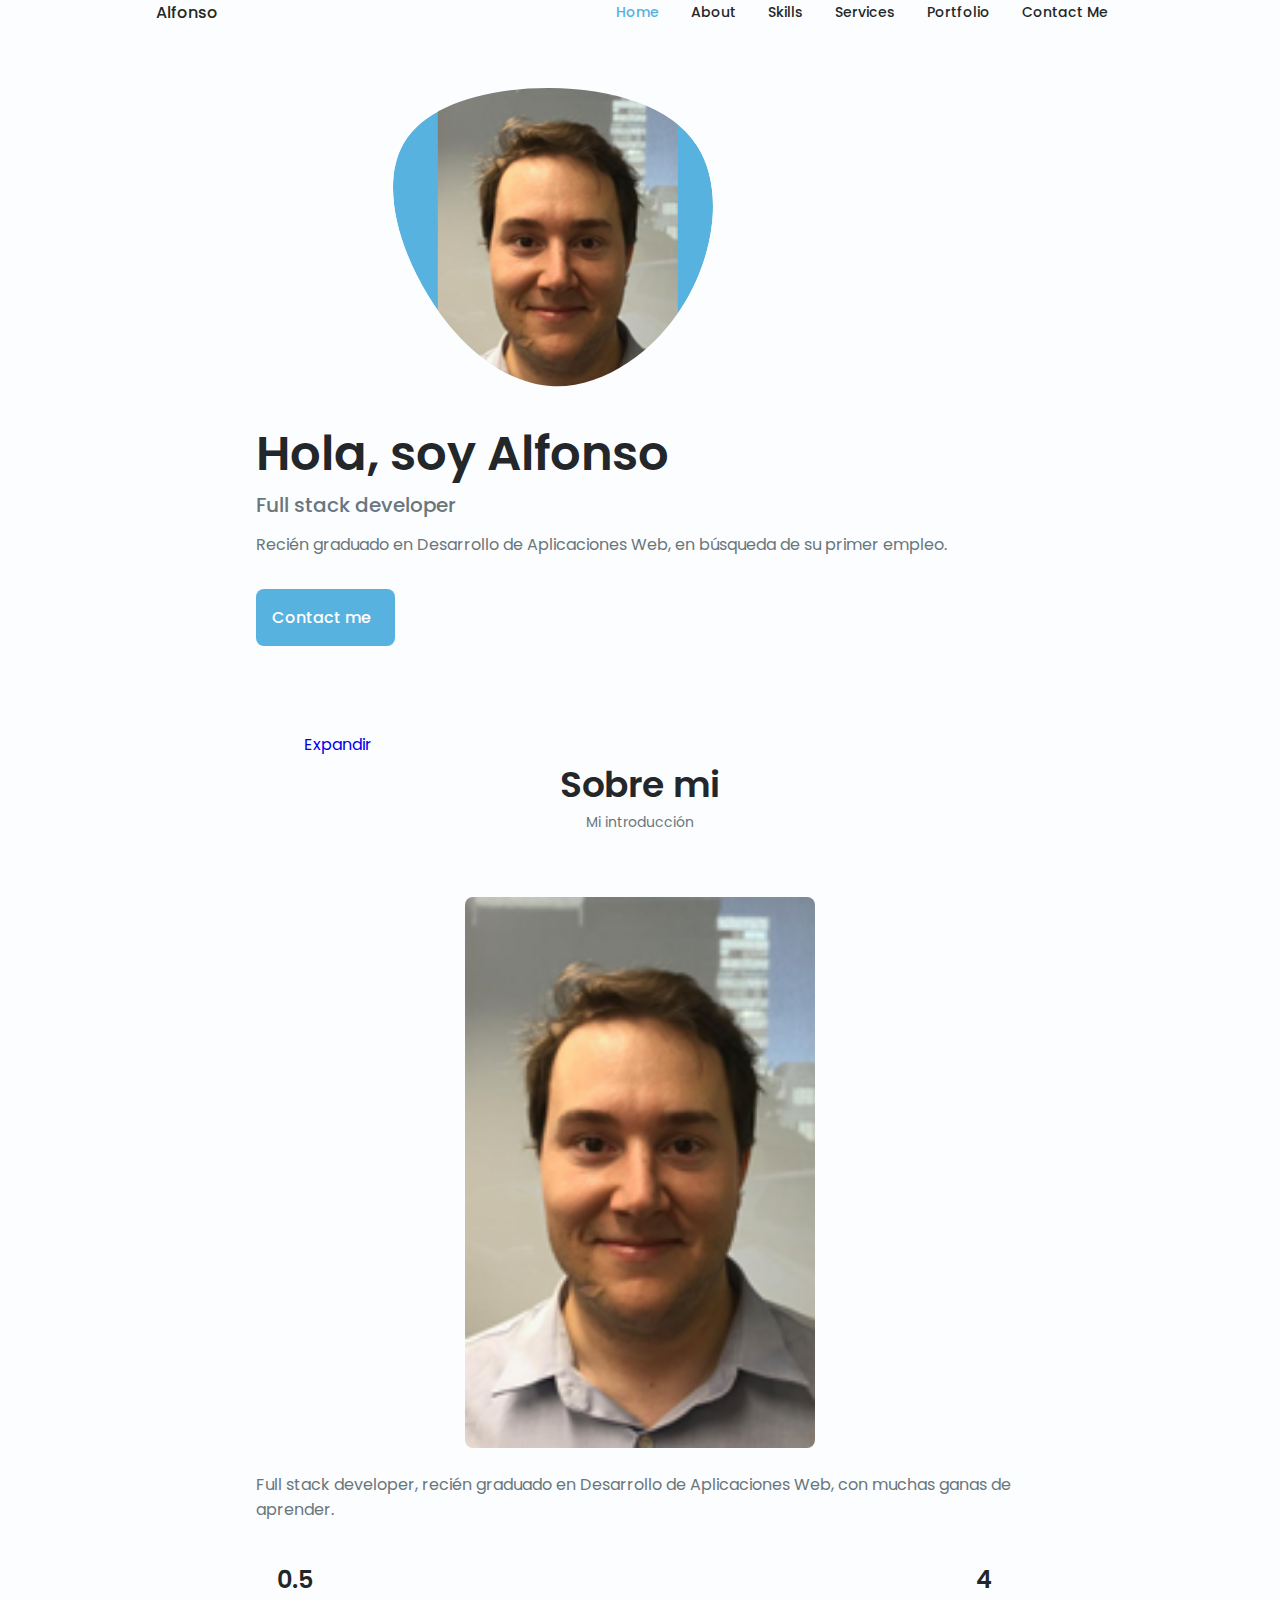
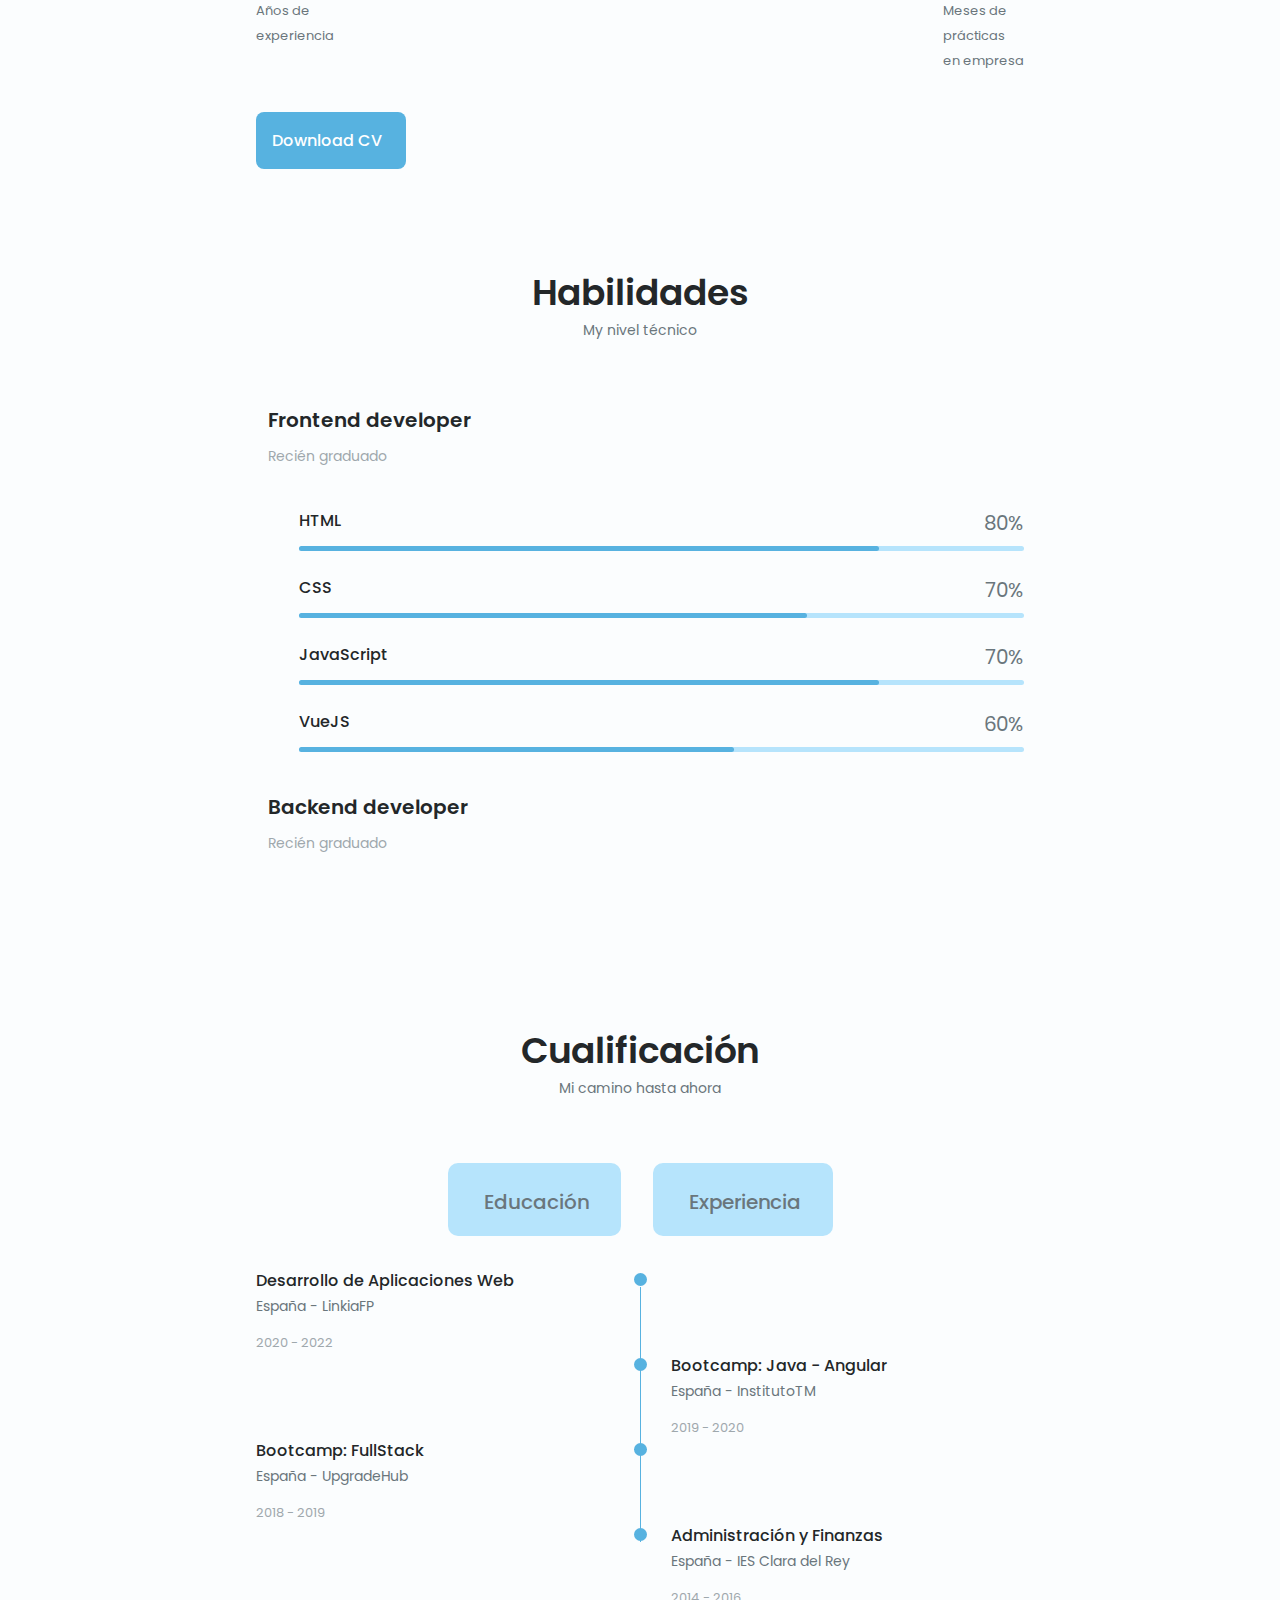
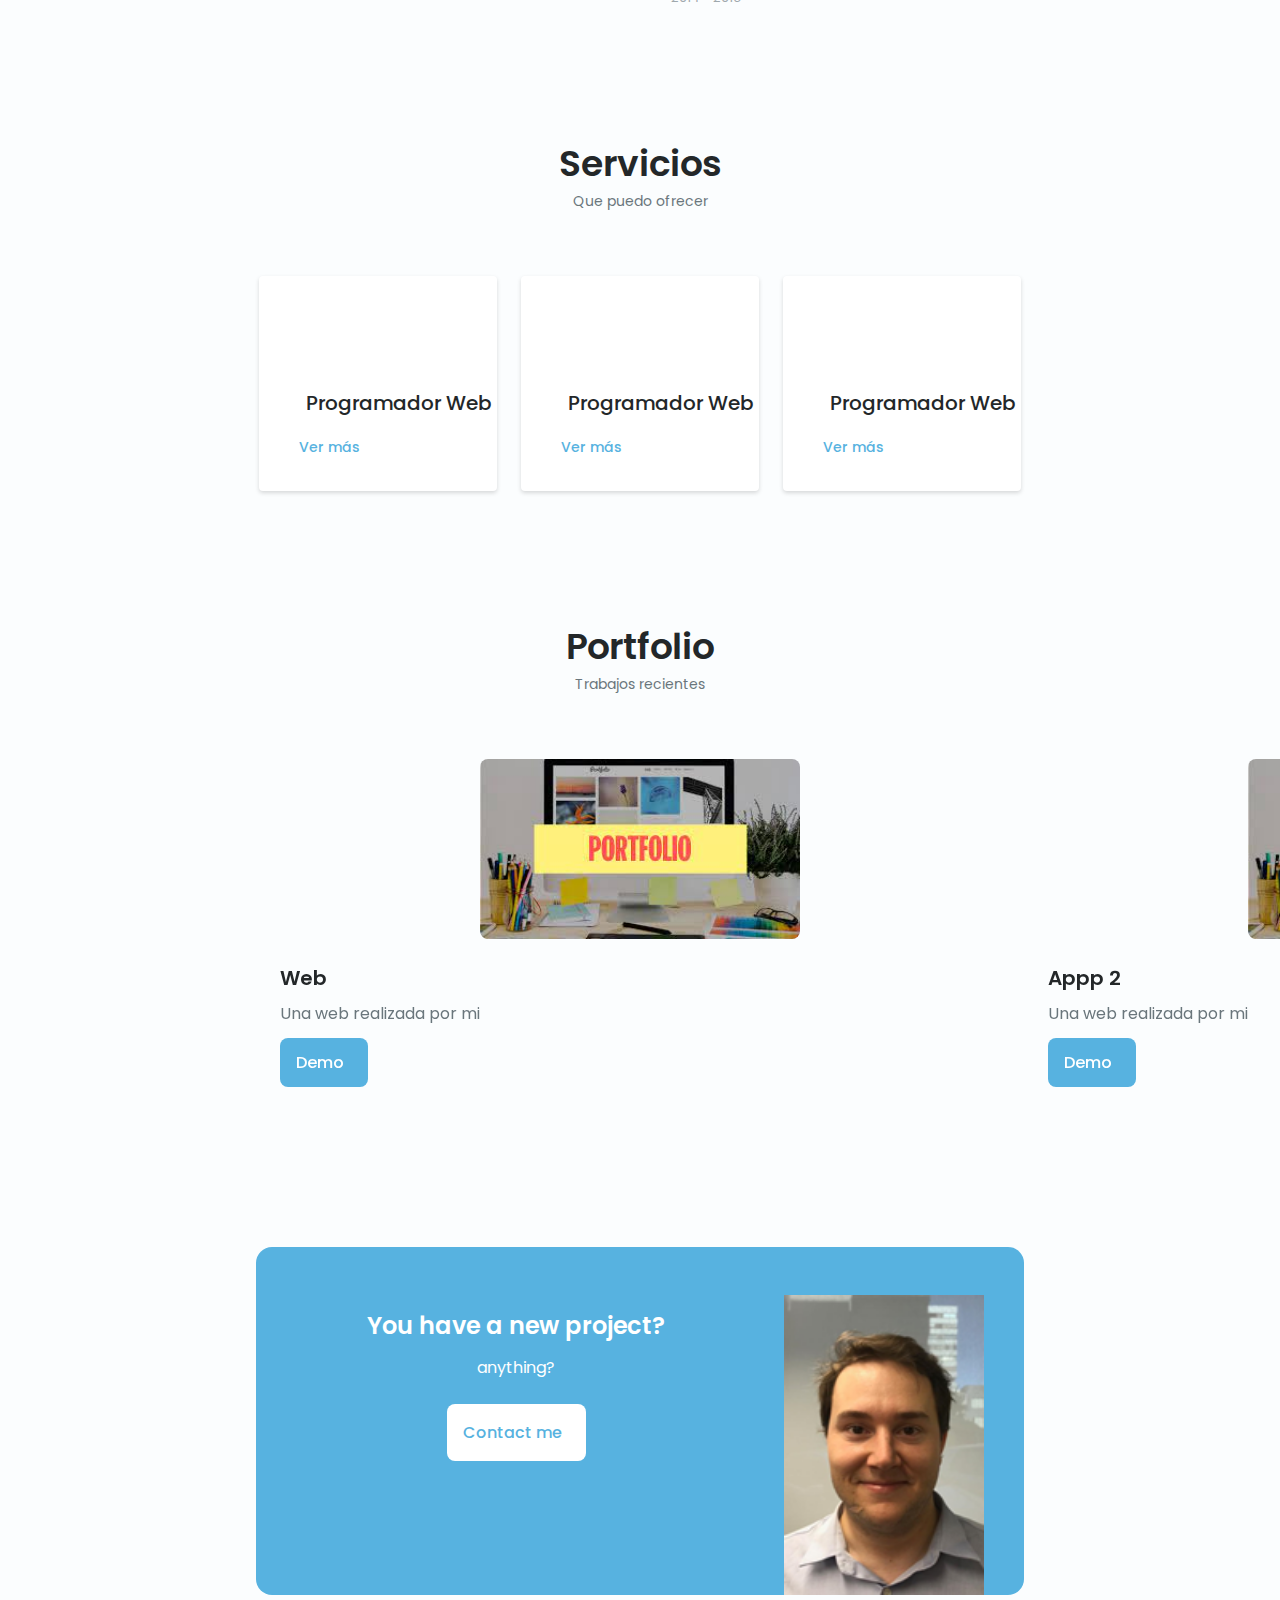
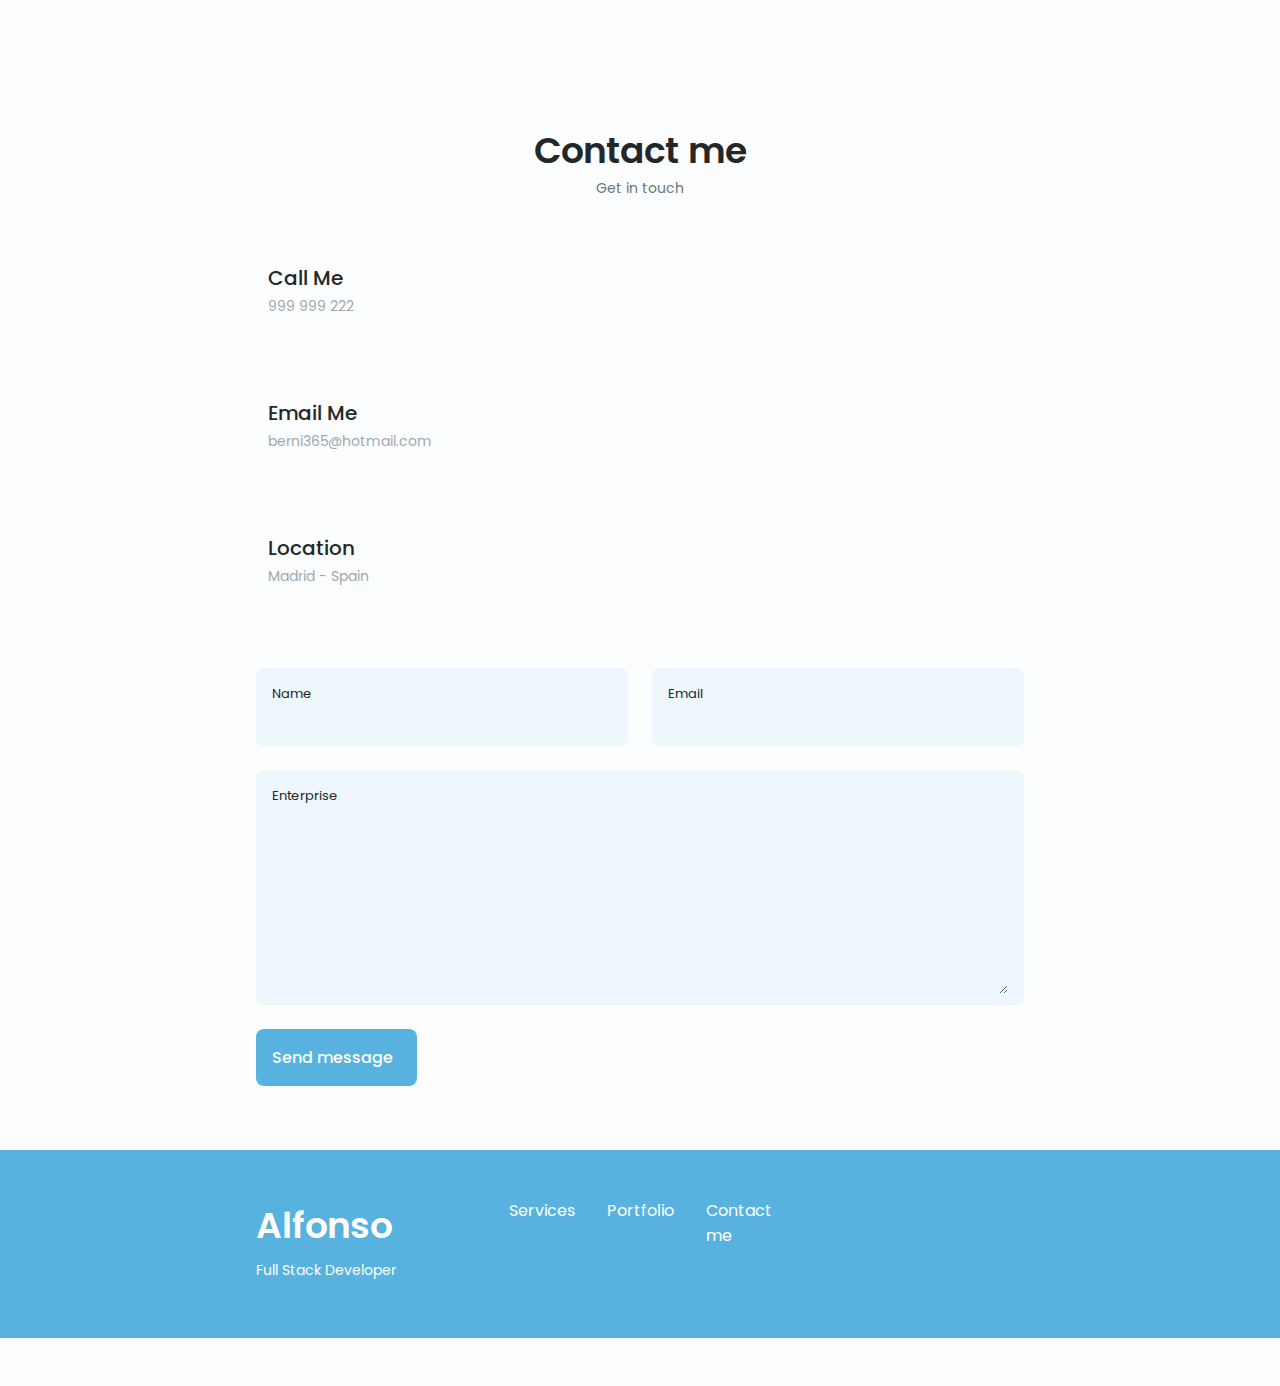
<file: Proyecto/index.html>
<!DOCTYPE html>
<html lang="en">

<head>
    <meta charset="UTF-8">
    <meta name="viewport" content="width=device-width, initial-scale=1.0">

    <!--==================== UNICONS ====================-->
    <link rel="stylesheet" href="https://unicons.iconscout.com/release/v4.0.0/css/line.css">

    <!--==================== SWIPER CSS ====================-->
    <link rel="stylesheet" href="styles/swiper-bundle.min.css">

    <!--==================== CSS ====================-->
    <link rel="stylesheet" href="styles/styles.css">

   

    <title>Responsive Portfolio Website</title>
</head>

<body>
    <!--==================== HEADER ====================-->
    <header class="header" id="header">
        <nav class="nav container">
            <a href="#" class="nav__logo">Alfonso</a>

            <div class="nav__menu" id="nav-menu">
                <ul class="nav__list grid">

                    <li class="nav__item">
                        <a href="#" class="nav__link active-link">
                            <i class="uil uil-estate nav__icon"></i>Home
                        </a>
                    </li>

                    <li class="nav__item">
                        <a href="#about" class="nav__link">
                            <i class="uil uil-user nav__icon"></i>About
                        </a>
                    </li>

                    <li class="nav__item">
                        <a href="#skills" class="nav__link">
                            <i class="uil uil-file nav__icon"></i>Skills
                        </a>
                    </li>

                    <li class="nav__item">
                        <a href="#services" class="nav__link">
                            <i class="uil uil-briefcase-alt nav__icon"></i>Services
                        </a>
                    </li>

                    <li class="nav__item">
                        <a href="#portfolio" class="nav__link">
                            <i class="uil uil-scenery nav__icon"></i>Portfolio
                        </a>
                    </li>

                    <li class="nav__item">
                        <a href="#contacto" class="nav__link">
                            <i class="uil uil-message nav__icon"></i>Contact Me
                        </a>
                    </li>

                </ul>
                <i class="uil uil-times nav__close" id="nav-close"></i>
            </div>



            <div class="nav__btns">
                <!---------------------------------Night Button---------------------------------->
                <div onclick="modoNoche()">
                <i class="uil uil-moon change-theme" id="theme-button"></i>
            </div>
                <div class="nav__toggle" id="nav-toggle">
                    <i class="uil uil-apps"></i>
                </div>
            </div>
        </nav>
    </header>

    <!--==================== MAIN ====================-->
    <main class="main">
        <!--==================== HOME ====================-->

        <!--====================  SECCION OCULTA CON LOGGIN ====================-->

        <section class="home__section" id="home">
            <div class="home__container container grid">
                <div class="home__content grid">
                    <div class="home__social">
                        <a href="https://www.linkedin.com/in/alfonso-bern%C3%A1ldez-del-r%C3%ADo-78883812a/"
                            target="_blank" class="home__social-icon">
                            <i class="uil uil-linkedin"></i>
                        </a>
                        <a href="" class="home__social-icon">
                            <i class="uil uil-dribbble"></i>
                        </a>
                        <a href="https://github.com/alfonsobernaldez" class="home__social-icon">
                            <i class="uil uil-github"></i>
                        </a>
                    </div>

                    <div class="home__img">
                        <svg class="home__blob" viewBox="0 0 200 187" xmlns="http://www.w3.org/2000/svg"
                            xmlns:xlink="http://www.w3.org/1999/xlink">
                            <mask id="mask0" mask-type="alpha">
                                <path d="M190.312 36.4879C206.582 62.1187 201.309 102.826 182.328 134.186C163.346 165.547 
                                130.807 187.559 100.226 186.353C69.6454 185.297 41.0228 161.023 21.7403 129.362C2.45775 
                                97.8511 -7.48481 59.1033 6.67581 34.5279C20.9871 10.1032 59.7028 -0.149132 97.9666 
                                0.00163737C136.23 0.303176 174.193 10.857 190.312 36.4879Z" />
                            </mask>
                            <g mask="url(#mask0)">
                                <path d="M190.312 36.4879C206.582 62.1187 201.309 102.826 182.328 134.186C163.346 
                                165.547 130.807 187.559 100.226 186.353C69.6454 185.297 41.0228 161.023 21.7403 
                                129.362C2.45775 97.8511 -7.48481 59.1033 6.67581 34.5279C20.9871 10.1032 59.7028 
                                -0.149132 97.9666 0.00163737C136.23 0.303176 174.193 10.857 190.312 36.4879Z" />
                                <image class="home__blob-img" x="28" y="-10" xlink:href="img/foto_perfil.png" />
                            </g>
                        </svg>
                    </div>

                    <div class="home__data">
                        <h1 class="home__title">Hola, soy Alfonso</h1>
                        <h3 class="home__subtitle">Full stack developer</h3>
                        <p class="home__description">Recién graduado en Desarrollo de Aplicaciones Web, en búsqueda de
                            su primer empleo.</p>

                        <!-----------------------------------------------OCULTAR EN EL LOGGIN----------------------------------------------------->
                        <a href="#contact" class="button button--flex">
                            Contact me <i class="uil uil-message button__icon"></i>
                        </a>
                    </div>
                </div>

                <div class="home__scroll">
                    <a href="#about" class="home__scroll-button button--flex">
                        <i class="uil uil-mouse home__scroll-mouse"></i>
                        <span class="home__scroll-name">Expandir</span>
                        <i class="uil uil-angle-down home__scroll-arrow"></i>
                    </a>
                </div>

            </div>
        </section>

        <!--==================== ABOUT ====================-->
        <section class="about__section" id="about">
            <h2 class="section__title">Sobre mi</h2>
            <span class="section__subtitle">Mi introducción</span>
            <div class="about__container container grid">
                <img src="img/foto_perfil.png" alt="foto 2" class="about__img">
                <div class="about__data">
                    <p class="about__description">Full stack developer, recién graduado en Desarrollo de Aplicaciones
                        Web, con muchas ganas de aprender.</p>

                    <div class="about__info">
                        <div>
                            <span class="about__info-title">0.5</span>
                            <span class="about__info-name">Años de<br> experiencia</span>
                        </div>

                        <div>
                            <span class="about__info-title">4</span>
                            <span class="about__info-name">Meses de <br>prácticas <br> en empresa</span>
                        </div>
                    </div>

                    <!----------------------------------------------------PARA METER EN EL LOGIN---------------------------------------------->
                    <div class="about__buttons">
                        <a download="" href="assets/Curriculum_Alfonso_Bernaldez_Del_Rio.pdf"
                            class="button button--flex">
                            Download CV<i class="uil uil-download-alt button__icon"></i>
                        </a>
                    </div>
                </div>
            </div>
        </section>

        <!--==================== SKILLS ====================-->
        <section class="skills section" id="skills">
            <h2 class="section__title">Habilidades</h2>
            <span class="section__subtitle">My nivel técnico</span>

            <!--==================== SKILLS 1====================-->

            <div class="skills__container container grid">
                <div>
                    <div class="skills__content skills__open">
                        <div class="skills__header">
                            <i class="uil uil-brackets-curly skills__icon"></i>

                            <div>
                                <h1 class="skills__title">Frontend developer</h1>
                                <span class="skills__subtitle">Recién graduado</span>
                            </div>

                            <i class="uil uil-angle-down skills__arrow"></i>
                        </div>

                        <div class="skills__list grid">
                            <div class="skills__data">
                                <div class="skills__title">
                                    <h3 class="skills__name">HTML</h3>
                                    <span class="skills__number">80%</span>
                                </div>
                                <div class="skills__bar">
                                    <span class="skills__percentage skills__html"></span>
                                </div>
                            </div>

                            <div class="skills__data">
                                <div class="skills__title">
                                    <h3 class="skills__name">CSS</h3>
                                    <span class="skills__number">70%</span>
                                </div>
                                <div class="skills__bar">
                                    <span class="skills__percentage skills__css"></span>
                                </div>
                            </div>

                            <div class="skills__data">
                                <div class="skills__title">
                                    <h3 class="skills__name">JavaScript</h3>
                                    <span class="skills__number">70%</span>
                                </div>
                                <div class="skills__bar">
                                    <span class="skills__percentage skills__js"></span>
                                </div>
                            </div>

                            <div class="skills__data">
                                <div class="skills__title">
                                    <h3 class="skills__name">VueJS</h3>
                                    <span class="skills__number">60%</span>
                                </div>
                                <div class="skills__bar">
                                    <span class="skills__percentage skills__vue"></span>
                                </div>
                            </div>
                        </div>
                    </div>
                </div>
                <!--==================== SKILLS 2====================-->

                <div>
                    <div class="skills__content skills__close">
                        <div class="skills__header">
                            <i class="uil uil-server-alt skills__icon"></i>
                            <div>
                                <h1 class="skills__title">Backend developer</h1>
                                <span class="skills__subtitle">Recién graduado</span>
                            </div>

                            <i class="uil uil-angle-down skills__arrow"></i>
                        </div>

                        <div class="skills__list grid">
                            <div class="skills__data">
                                <div class="skills__title">
                                    <h3 class="skills__name">PHP</h3>
                                    <span class="skills__number">80%</span>
                                </div>
                                <div class="skills__bar">
                                    <span class="skills__percentage skills__php"></span>
                                </div>
                            </div>

                            <div class="skills__data">
                                <div class="skills__title">
                                    <h3 class="skills__name">Java</h3>
                                    <span class="skills__number">60%</span>
                                </div>
                                <div class="skills__bar">
                                    <span class="skills__percentage skills__java"></span>
                                </div>
                            </div>

                            <div class="skills__data">
                                <div class="skills__title">
                                    <h3 class="skills__name">MySql</h3>
                                    <span class="skills__number">60%</span>
                                </div>
                                <div class="skills__bar">
                                    <span class="skills__percentage skills__mysql"></span>
                                </div>
                            </div>

                            <div class="skills__data">
                                <div class="skills__title">
                                    <h3 class="skills__name">NodeJS</h3>
                                    <span class="skills__number">50%</span>
                                </div>
                                <div class="skills__bar">
                                    <span class="skills__percentage skills__node"></span>
                                </div>
                            </div>
                        </div>
                    </div>
                </div>

                <div>

                </div>
            </div>
        </section>

        <!--==================== QUALIFICATION ====================-->
        <section class="qualification section">
            <h2 class="section__title">Cualificación</h2>
            <span class="section__subtitle">Mi camino hasta ahora</span>

            <div class="qualification__container container">
                <div class="qualification__tabs">
                    <div class="qualification__button button--flex qualification__active" data-target="#education">
                        <i class="uil uil-graduation-cap qualification__icon"></i>
                        Educación
                    </div>

                    <div class="qualification__button button--flex" data-target="#work">
                        <i class="uil uil-bag qualification__icon"></i>
                        Experiencia
                    </div>
                </div>

                <div class="qualification__sections">

                    <!--==================== QUALIFICATION CONTENT 1====================-->
                    <div class="qualification__content qualification__active" data-content id="education">
                        <!--==================== QUALIFICATION 1====================-->
                        <div class="qualification__data">

                            <div>
                                <h3 class="qualification__title">Desarrollo de Aplicaciones Web</h3>
                                <span class="qualification__subtitle">España - LinkiaFP</span>
                                <div class="qualification__calendar">
                                    <i class="uil uil-schedule"></i>
                                    2020 - 2022
                                </div>
                            </div>

                            <div>
                                <span class="qualification__rounder"></span>
                                <span class="qualification__line"></span>

                            </div>

                        </div>

                        <!--==================== QUALIFICATION 2====================-->
                        <div class="qualification__data">
                            <div></div>

                            <div>
                                <span class="qualification__rounder"></span>
                                <span class="qualification__line"></span>

                            </div>
                            <div>
                                <h3 class="qualification__title">Bootcamp: Java - Angular</h3>
                                <span class="qualification__subtitle">España - InstitutoTM</span>
                                <div class="qualification__calendar">
                                    <i class="uil uil-schedule"></i>
                                    2019 - 2020
                                </div>
                            </div>


                        </div>

                        <!--==================== QUALIFICATION 3====================-->
                        <div class="qualification__data">

                            <div>
                                <h3 class="qualification__title">Bootcamp: FullStack</h3>
                                <span class="qualification__subtitle">España - UpgradeHub</span>
                                <div class="qualification__calendar">
                                    <i class="uil uil-schedule"></i>
                                    2018 - 2019
                                </div>
                            </div>
                            <div>
                                <span class="qualification__rounder"></span>
                                <span class="qualification__line"></span>

                            </div>

                        </div>

                        <!--==================== QUALIFICATION 4====================-->
                        <div class="qualification__data">
                            <div></div>

                            <div>
                                <span class="qualification__rounder"></span>
                                <!--<span class="qualification__line"></span>-->

                            </div>
                            <div>
                                <h3 class="qualification__title">Administración y Finanzas</h3>
                                <span class="qualification__subtitle">España - IES Clara del Rey</span>
                                <div class="qualification__calendar">
                                    <i class="uil uil-schedule"></i>
                                    2014 - 2016
                                </div>
                            </div>


                        </div>
                    </div>


                    <!--==================== QUALIFICATION CONTENT 2====================-->
                    <div class="qualification__content" data-content id="work">


                        <!--==================== QUALIFICATION 1====================-->
                        <div class="qualification__data">


                            <div>
                                <h3 class="qualification__title">Practicas Full Stack</h3>
                                <span class="qualification__subtitle">España - <a
                                        href="https://www.nibw.es">NIBW</a></span>
                                <div class="qualification__calendar">
                                    <i class="uil uil-schedule"></i>
                                    2020 - 2022
                                </div>
                            </div>
                            <div>
                                <span class="qualification__rounder"></span>
                                <span class="qualification__line"></span>

                            </div>


                        </div>

                        <!--==================== QUALIFICATION 2====================-->
                        <div class="qualification__data">
                            <div></div>
                            <div>
                                <span class="qualification__rounder"></span>
                                <span class="qualification__line"></span>

                            </div>
                            <div>
                                <h3 class="qualification__title">El Corte Inglés</h3>
                                <span class="qualification__subtitle">España - Madrid</span>
                                <div class="qualification__calendar">
                                    <i class="uil uil-schedule"></i>
                                    2018 - 2020
                                </div>
                            </div>


                        </div>

                        <!--==================== QUALIFICATION 3====================-->
                        <div class="qualification__data">


                            <div>
                                <h3 class="qualification__title">Flight Distpacher</h3>
                                <span class="qualification__subtitle">España - Aeropuerto Barajas</span>
                                <div class="qualification__calendar">
                                    <i class="uil uil-schedule"></i>
                                    2018 - 2019
                                </div>
                            </div>
                            <div>
                                <span class="qualification__rounder"></span>
                                <!--<span class="qualification__line"></span>-->

                            </div>
                        </div>
                    </div>
                </div>
            </div>
        </section>

        <!--==================== SERVICES ====================-->
        <section class="services section" id="services">
            <h2 class="section__title">Servicios</h2>
            <span class="section__subtitle">Que puedo ofrecer</span>

            <div class="services__container container grid">

                <!--==================== SERVICES 1====================-->

                <div class="services__content">
                    <div>
                        <i class="uil uil-web-grid services__icon"></i>
                        <h3 class="services__title">Programador Web</h3>
                    </div>

                    <span class="button button--flex button--small button--link services__button">
                        Ver más
                        <i class="uil uil-arrow-from-right button__icon"></i>
                    </span>

                    <div class="services__modal">
                        <div class="services__modal-content">
                            <h4 class="services__modal-title">Programador Web</h4>
                            <i class="uil uil-times services__modal-close"></i>

                            <ul class="services__modal-services grid">
                                <li class="services__modal-service">
                                    <i class="uil uil-check-circle services__modal-icon"></i>
                                    <p>Programador web FullStack</p>
                                </li>
                                <li class="services__modal-service">
                                    <i class="uil uil-check-circle services__modal-icon"></i>
                                    <p>tanto entorno frontend</p>
                                </li>
                                <li class="services__modal-service">
                                    <i class="uil uil-check-circle services__modal-icon"></i>
                                    <p>como en entorno backend</p>
                                </li>
                            </ul>
                        </div>
                    </div>
                </div>
                <!--==================== SERVICES 2====================-->

                <div class="services__content">
                    <div>
                        <i class="uil uil-web-grid services__icon"></i>
                        <h3 class="services__title">Programador Web</h3>
                    </div>

                    <span class="button button--flex button--small button--link services__button">
                        Ver más
                        <i class="uil uil-arrow-from-right button__icon"></i>
                    </span>

                    <div class="services__modal">
                        <div class="services__modal-content">
                            <h4 class="services__modal-title">Programador Web</h4>
                            <i class="uil uil-times services__modal-close"></i>

                            <ul class="services__modal-services grid">
                                <li class="services__modal-service">
                                    <i class="uil uil-check-circle services__modal-icon"></i>
                                    <p>Programador web FullStack</p>
                                </li>
                                <li class="services__modal-service">
                                    <i class="uil uil-check-circle services__modal-icon"></i>
                                    <p>tanto entorno frontend</p>
                                </li>
                                <li class="services__modal-service">
                                    <i class="uil uil-check-circle services__modal-icon"></i>
                                    <p>como en entorno backend</p>
                                </li>
                            </ul>
                        </div>
                    </div>
                </div>
                <!--==================== SERVICES 3====================-->

                <div class="services__content">
                    <div>
                        <i class="uil uil-web-grid services__icon"></i>
                        <h3 class="services__title">Programador Web</h3>
                    </div>

                    <span class="button button--flex button--small button--link services__button">
                        Ver más
                        <i class="uil uil-arrow-from-right button__icon"></i>
                    </span>

                    <div class="services__modal">
                        <div class="services__modal-content">
                            <h4 class="services__modal-title">Programador Web</h4>
                            <i class="uil uil-times services__modal-close"></i>

                            <ul class="services__modal-services grid">
                                <li class="services__modal-service">
                                    <i class="uil uil-check-circle services__modal-icon"></i>
                                    <p>Programador web FullStack</p>
                                </li>
                                <li class="services__modal-service">
                                    <i class="uil uil-check-circle services__modal-icon"></i>
                                    <p>tanto entorno frontend</p>
                                </li>
                                <li class="services__modal-service">
                                    <i class="uil uil-check-circle services__modal-icon"></i>
                                    <p>como en entorno backend</p>
                                </li>
                            </ul>
                        </div>
                    </div>
                </div>
            </div>
        </section>

        <!--==================== PORTFOLIO ====================-->
        <section class="portfolio section" id="portfolio">
            <h2 class="section__title">Portfolio</h2>
            <span class="section__subtitle">Trabajos recientes</span>

            <div class="portfolio__container container swiper">
                <div class="swiper-wrapper">
                    <!--==================== PORTFOLIO 1====================-->
                    <div class="portfolio__content grid swiper-slide">
                        <img src="img/portfolio.jpg" alt="IMAGEN DE PORTFOLIO" class="portfolio__img">


                        <div class="portfolio__data">
                            <h3 class="portfolio__title">Web</h3>
                            <p class="portfolio__description">Una web realizada por mi</p>
                            <a href="#" class="button button--flex button--small portfolio__button">
                                Demo
                                <i class="uil uil-arrow-right button__icon"></i>
                            </a>
                        </div>
                    </div>

                    <!--==================== PORTFOLIO 2====================-->
                    <div class="portfolio__content grid swiper-slide">
                        <img src="img/portfolio.jpg" alt="IMAGEN DE PORTFOLIO" class="portfolio__img">


                        <div class="portfolio__data">
                            <h3 class="portfolio__title">Appp 2</h3>
                            <p class="portfolio__description">Una web realizada por mi</p>
                            <a href="#" class="button button--flex button--small portfolio__button">
                                Demo
                                <i class="uil uil-arrow-right button__icon"></i>
                            </a>
                        </div>
                    </div>

                    <!--==================== PORTFOLIO 3====================-->
                    <div class="portfolio__content grid swiper-slide">
                        <img src="img/portfolio.jpg" alt="IMAGEN DE PORTFOLIO" class="portfolio__img">


                        <div class="portfolio__data">
                            <h3 class="portfolio__title">Cosa 3</h3>
                            <p class="portfolio__description">Una web realizada por mi</p>
                            <a href="#" class="button button--flex button--small portfolio__button">
                                Demo
                                <i class="uil uil-arrow-right button__icon"></i>
                            </a>
                        </div>
                    </div>
                </div>


                <div class="swiper-button-next">
                    <i class="uil uil-angle-right swiper-portfolio-icon"></i>
                </div>


                <div class="swiper-button-prev">
                    <i class="uil uil-angle-left swiper-portfolio-icon"></i>
                </div>

                <div class="swiper-pagination"></div>

            </div>

        </section>









        <!--==================== PROJECT IN MIND ====================-->
        <section class="project section">
            <div class="project__bg">
                <div class="project__container container grid">
                    <div class="project__data">
                        <h2 class="project__title">You have a new project?</h2>
                        <p class="project__description">anything?</p>
                        <a href="#contact" class="button button--flex button--white">
                            Contact me
                            <i class="uil uil-message project__icon button__icon"></i>
                        </a>
                    </div>

                    <img src="img/foto_perfil.png" alt="" class="project__img">
                </div>
            </div>
        </section>


        <!--==================== CONTACT ME ====================-->
        <section class="contact section" id="contact">
            <h2 class="section__title">Contact me</h2>
            <span class="section__subtitle">Get in touch</span>
            <div class="contact__container container grid">

                <div>
                    <div class="contact__information">
                        <i class="uil uil-phone contact__icon"></i>

                        <div>
                            <h3 class="contact__title">Call Me</h3>
                            <span class="contact__subtitle">999 999 222</span>
                        </div>
                    </div>
                </div>

                <div>
                    <div class="contact__information">
                        <i class="uil uil-envelope contact__icon"></i>
                        <div>
                            <h3 class="contact__title">Email Me</h3>
                            <span class="contact__subtitle">berni365@hotmail.com</span>
                        </div>
                    </div>
                </div>

                <div>
                    <div class="contact__information">
                        <i class="uil uil-location-pin-alt contact__icon"></i>
                        <div>
                            <h3 class="contact__title">Location</h3>
                            <span class="contact__subtitle">Madrid - Spain</span>
                        </div>
                    </div>
                </div>

                <form action="" class="contact__form grid">
                    <div class="contact__inputs grid">

                        <div class="contact__content">
                            <label for="" class="contact__label">Name</label>
                            <input type="text" class="contact__input">
                        </div>
                        <div class="contact__content">
                            <label for="" class="contact__label">Email</label>
                            <input type="email" class="contact__input">
                        </div>
                    </div>

                    <div class="contact__content">
                        <label for="" class="contact__label">Enterprise</label>
                        <textarea name="" id="" cols="0" rows="7" class="contact__input"></textarea>
                    </div>

                    <div>
                        <a href="#" class="button button--flex">
                            Send message
                            <i class="uil uil-message button__icon"></i>
                        </a>
                    </div>

                </form>

            </div>
        </section>
    </main>

    <!--==================== FOOTER ====================-->
    <footer class="footer">
        <div class="footer__bg">
            <div class="footer__container container grid">
                <div>
                    <h1 class="footer__title">Alfonso</h1>
                    <span class="footer__subtitle">Full Stack Developer</span>
                </div>

                <ul class="footer__links">
                    <li>
                        <a href="#services" class="footer__link">Services</a>
                    </li>
                    <li>
                        <a href="#portfolio" class="footer__link">Portfolio</a>
                    </li>
                    <li>
                        <a href="#contact" class="footer__link">Contact me</a>
                    </li>
                </ul>

                <div class="footer__socials">
                    <a href="https://www.linkedin.com/in/alfonso-bern%C3%A1ldez-del-r%C3%ADo-78883812a/" target="_blank"
                        class="footer__social">
                        <i class="uil uil-linkedin"></i>
                    </a>

                </div>
            </div>

        </div>
    </footer>
     <!--==================== MAIN JS ====================-->
     <script src="js/main.js"></script>

     <!--==================== SWIPER JS ====================-->
     <script src="js/swiper-bundle.min.js" ></script>
 

    <!--==================== SCROLL TOP ====================-->
    <a href="#" class="scrollup" id="scroll-up">
        <i class="uil uil-location-arrow-alt scrollup__icon"></i>
    </a>


</body>

</html>
</file>
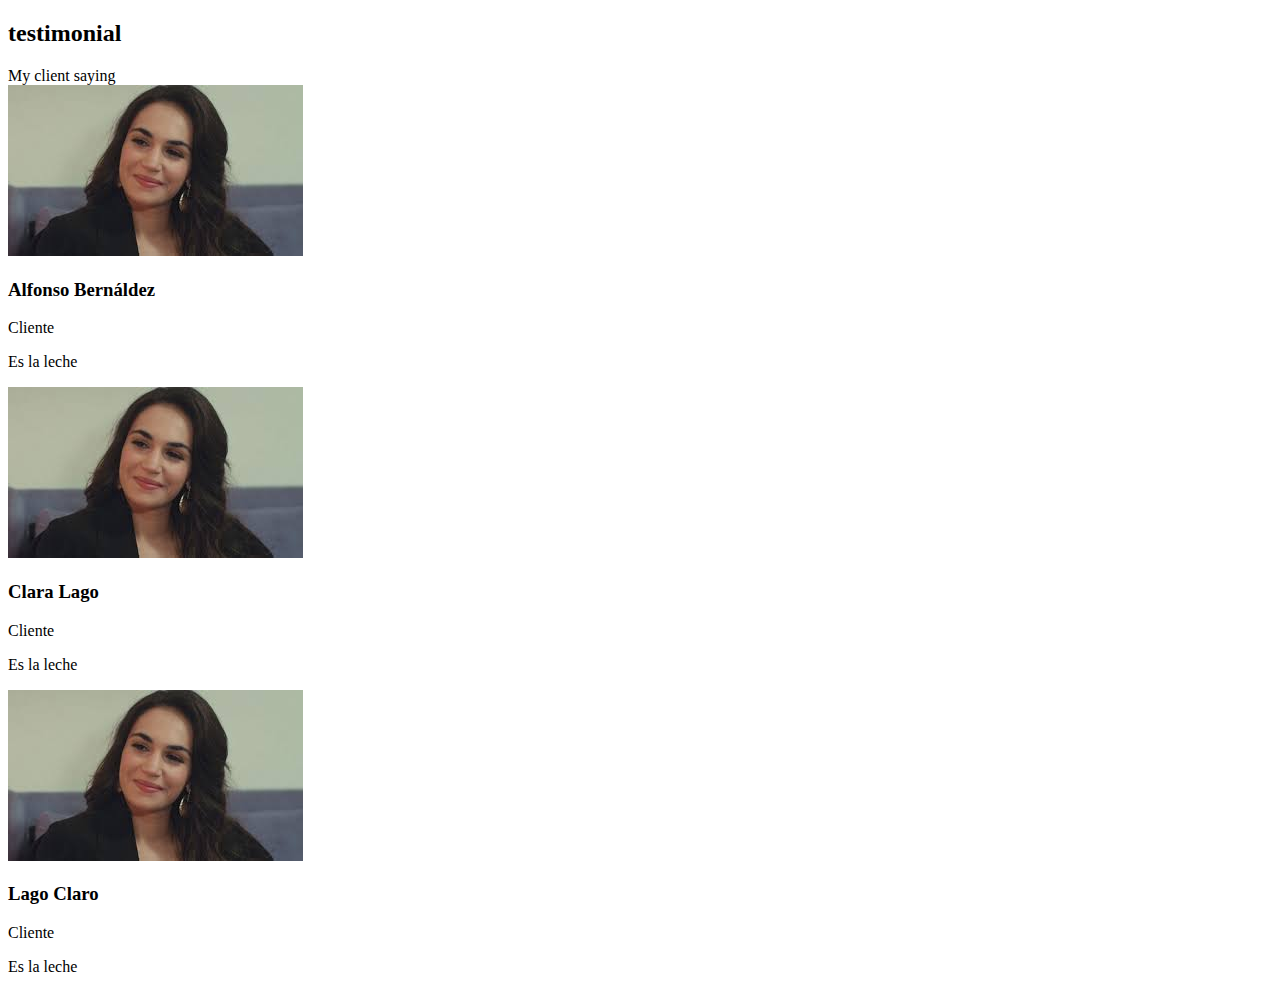
<file: Proyecto/testimonial.html>
<!DOCTYPE html>
<html lang="en">
<head>
    <meta charset="UTF-8">
    <meta http-equiv="X-UA-Compatible" content="IE=edge">
    <meta name="viewport" content="width=device-width, initial-scale=1.0">
    <title>Document</title>
</head>
<body>
    


     <!--==================== TESTIMONIAL ====================-->
     <section class="testimonial section">
        <h2 class="section__title">testimonial</h2>
        <span class="section__subtitle">My client saying</span>
        <div class="testimonial__container container">

            <div>
                <!--==================== TESTIMONIAL 1 ====================-->
                <div class="testimonial__content">
                    <div class="testimonial__data">
                        <div class="testimonial__header">
                            <img src="img/mujer.jpg" alt="" class="testimonial__img">

                            <div>
                                <h3 class="testimonial__name">Alfonso Bernáldez</h3>
                                <span class="testimonial__client">Cliente</span>
                            </div>
                        </div>

                        <div>
                            <i class="uil uil-favorite testimonial__icon-star"></i>
                            <i class="uil uil-favorite testimonial__icon-star"></i>
                            <i class="uil uil-favorite testimonial__icon-star"></i>
                            <i class="uil uil-favorite testimonial__icon-star"></i>
                            <i class="uil uil-favorite testimonial__icon-star"></i>
                        </div>

                    </div>

                    <p class="testimonial__description">Es la leche</p>

                </div>

                <!--==================== TESTIMONIAL 2 ====================-->
                <div class="testimonial__content">
                    <div class="testimonial__data">
                        <div class="testimonial__header">
                            <img src="img/mujer.jpg" alt="" class="testimonial__img">

                            <div>
                                <h3 class="testimonial__name">Clara Lago</h3>
                                <span class="testimonial__client">Cliente</span>
                            </div>
                        </div>

                        <div>
                            <i class="uil uil-favorite testimonial__icon-star"></i>
                            <i class="uil uil-favorite testimonial__icon-star"></i>
                            <i class="uil uil-favorite testimonial__icon-star"></i>
                            <i class="uil uil-favorite testimonial__icon-star"></i>
                            <i class="uil uil-favorite testimonial__icon-star"></i>
                        </div>

                    </div>

                    <p class="testimonial__description">Es la leche</p>

                </div>

                <!--==================== TESTIMONIAL 3 ====================-->
                <div class="testimonial__content">
                    <div class="testimonial__data">
                        <div class="testimonial__header">
                            <img src="img/mujer.jpg" alt="" class="testimonial__img">

                            <div>
                                <h3 class="testimonial__name">Lago Claro</h3>
                                <span class="testimonial__client">Cliente</span>
                            </div>
                        </div>

                        <div>
                            <i class="uil uil-favorite testimonial__icon-star"></i>
                            <i class="uil uil-favorite testimonial__icon-star"></i>
                            <i class="uil uil-favorite testimonial__icon-star"></i>
                            <i class="uil uil-favorite testimonial__icon-star"></i>
                            <i class="uil uil-favorite testimonial__icon-star"></i>
                        </div>

                    </div>

                    <p class="testimonial__description">Es la leche</p>

                </div>


                

            </div>
        </div>
    </section>



    
</body>
</html>
</file>
<file: Proyecto/styles/styles.css>
/*==================== GOOGLE FONTS ====================*/
@import url("https://fonts.googleapis.com/css2?family=Poppins:wght@400;500;600&display=swap");

/*==================== VARIABLES CSS ====================*/
:root {
    --header-height: 3rem;

    /*========== Colors ==========*/
    /* Change favorite color */
    --hue-color: 200;
    /*Purple 250 - Green 142 - Blue 230 - Pink 340*/

    /* HSL color mode */
    --first-color: hsl(var(--hue-color), 69%, 61%);
    --first-color-second: hsl(var(--hue-color), 69%, 61%);
    --first-color-alt: hsl(var(--hue-color), 57%, 53%);
    --first-color-lighter: hsl(var(--hue-color), 92%, 85%);
    --title-color: hsl(var(--hue-color), 8%, 15%);
    --text-color: hsl(var(--hue-color), 8%, 45%);
    --text-color-light: hsl(var(--hue-color), 8%, 65%);
    --input-color: hsl(var(--hue-color), 70%, 96%);
    --body-color: hsl(var(--hue-color), 60%, 99%);
    --container-color: #fff;
    --scroll-bar-color: hsl(var(--hue-color), 12%, 90%);
    --scroll-thumb-color: hsl(var(--hue-color), 12%, 80%);

    /*========== Font and typography ==========*/
    --body-font: 'Poppins', sans-serif;

    /* .5rem = 8px, 1rem = 16px, 1.5rem = 24px ... */
    --big-font-size: 2rem;
    --h1-font-size: 1.5rem;
    --h2-font-size: 1.25rem;
    --h3-font-size: 1.125rem;
    --normal-font-size: .938rem;
    --small-font-size: .813rem;
    --smaller-font-size: .75rem;

    /*========== Font weight ==========*/
    --font-medium: 500;
    --font-semi-bold: 600;

    /*========== Margenes Bottom ==========*/
    /* .25rem = 4px, .5rem = 8px, .75rem = 12px ... */
    --mb-0-25: .25rem;
    --mb-0-5: .5rem;
    --mb-0-75: .75rem;
    --mb-1: 1rem;
    --mb-1-5: 1.5rem;
    --mb-2: 2rem;
    --mb-2-5: 2.5rem;
    --mb-3: 3rem;

    /*========== z index ==========*/
    --z-tooltip: 10;
    --z-fixed: 100;
    --z-modal: 1000;
}

/* Font size for large devices */
@media screen and (min-width: 968px) {
    :root {
        --big-font-size: 3rem;
        --h1-font-size: 2.25rem;
        --h2-font-size: 1.5rem;
        --h3-font-size: 1.25rem;
        --normal-font-size: 1rem;
        --small-font-size: .875rem;
        --smaller-font-size: .813rem;
        --scroll-bar-color: hsl(var(--hue-color), 12%, 48%);
        --scroll-thumb-color: hsl(var(--hue-color), 12%, 36%);

    }
}

/*========== Variables Dark theme ==========*/
body.dark-theme {
    /* HSL color mode */
    --first-color-second: hsl(var(--hue-color), 30%, 8%);
    --title-color: hsl(var(--hue-color), 8%, 95%);
    --text-color: hsl(var(--hue-color), 8%, 75%);
    --input-color: hsl(var(--hue-color), 29%, 16%);
    --body-color: hsl(var(--hue-color), 28%, 12%);
    --container-color: hsl(var(--hue-color), 29%, 16%);

}




/*========== Button Dark/Light ==========*/
.nav__btns {
    display: flex;
    align-items: center;
}

.change-theme {
    font-size: 1.25rem;
    color: var(--title-color);
    margin-right: var(--mb-1);
    cursor: pointer;
}

.change-theme:hover {
    color: var(--first-color);
}


/*==================== BASE ====================*/
* {
    box-sizing: border-box;
    padding: 0;
    margin: 0;
}

.destacar {
    color: red;
    font-size: 16px;
    font-weight: bold
}

html {
    scroll-behavior: smooth;
}

body {
    margin: 0 0 var(--header-height) 0;
    font-family: var(--body-font);
    font-size: var(--normal-font-size);
    background-color: var(--body-color);
    color: var(--text-color);
}

h1, h2, h3, h4 {
    color: var(--title-color);
    font-weight: var(--font-semi-bold);
}

ul {
    list-style: none;
}

a {
    text-decoration: none;
}

img {
    max-width: 100%;
    height: auto;
}

/*==================== REUSABLE CSS CLASSES ====================*/
.section {
    padding: 2rem 0 4rem;
}

.section__title {
    font-size: var(--h1-font-size);
    color: var(--title-color);
}

.section__subtitle {
    display: block;
    font-size: var(--small-font-size);
    margin-bottom: var(--mb-3);
}

.section__title,
.section__subtitle {
    text-align: center;
}

/*==================== LAYOUT ====================*/
.container {
    max-width: 768px;
    margin-left: var(--mb-1-5);
    margin-right: var(--mb-1-5);
}

.grid {
    display: grid;
    gap: 1.5rem;
}

.header {
    width: 100%;
    position: fixed;
    bottom: 0;
    left: 0;
    z-index: var(--z-fixed);
    background-color: var(--body-color);
}

/*==================== NAV ====================*/

.nav {
    max-width: 968px;
    height: var(--header-height);
    display: flex;
    justify-content: space-between;
    align-items: center;
}

.nav__logo,
.nav__toggle {
    color: var(--title-color);
    font-weight: var(--font-medium);
}

.nav__logo:hover {
    color: var(--first-color);
}

.nav__toggle {
    font-size: 1.1rem;
    cursor: pointer;
}

.nav__toggle:hover {
    color: var(--first-color);
}

@media screen and (max-width:767px) {
    .nav__menu {
        position: fixed;
        bottom: -100%;
        left: 0;
        width: 100%;
        background-color: var(--body-color);
        padding: 2ren 1.5rem 4rem;
        box-shadow: 0 -1px 4px rgba(0, 0, 0, 0.15);
        border-radius: 1.5rem 1.5rem 0 0;
        transition: .3s;
    }
}

.nav__list {
    grid-template-columns: repeat(3, 1fr);
    gap: 2rem;
}

.nav__link {
    display: flex;
    flex-direction: column;
    align-items: center;
    font-size: var(--small-font-size);
    color: var(--title-color);
    font-weight: var(--font-medium);
}

.nav__link:hover {
    color: var(--first-color);
}

.nav__icon {
    font-size: 1.2rem;
}

.nav__close {
    position: absolute;
    right: 1.3rem;
    bottom: .5rem;
    font-size: 1.5rem;
    cursor: pointer;
    color: var(--first-color);
}

.nav__close:hover {
    color: var(--first-color-alt);
}

/* show menu */
.show-menu {
    bottom: 0;
}

/* Active link */
.active-link {
    color: var(--first-color);
}


/* Change background header */
.scroll-header {
    box-shadow: 0 -1 4px rgba(0, 0, 0, .15);
}

/*==================== HOME ====================*/
.columns{
    justify-content: space-evenly;

}
.home__container {
    gap: 1rem;
}

.home__content {
    grid-template-columns: .5fr 3fr;
    padding-top: 3.5rem;
    align-items: center;
}

.home__social {
    display: flex;
    grid-template-columns: max-content;
    row-gap: 1rem;
}


.home__social-icon {
    font-size: 1.25rem;
    color: var(--first-color);
}

.home__social-icon:hover {
    color: var(--first-color-alt);
}

.home__blob {
    width: 200px;
    fill: var(--first-color);
}

.home__blob-img {
    width: 150px;
}

.home__data {
    grid-column: 1/3;
}

.home__title {
    font-size: var(--big-font-size);
}

.home__subtitle {
    font-size: var(--h3-font-size);
    color: var(--text-color);
    font-weight: var(--font-medium);
    margin-bottom: var(--mb-0-75);
}

.home__description {
    margin-bottom: var(--mb-2);
}




/*==================== BUTTONS ====================*/

.button {
    display: inline-block;
    background-color: var(--first-color);
    color: #fff;
    padding: 1rem;
    border-radius: .5rem;
    font-weight: var(--font-medium);
}

.button:hover {
    background-color: var(--first-color-alt);
}

.button__icon {
    font-size: 1.25rem;
    margin-left: var(--mb-0-5);
    transition: .3s;
}

.button--white {
    background-color: #fff;
    color: var(--first-color);
}

.button--white:hover {
    background-color: #fff;
}

.button--flex {
    display: inline-flex;
    align-items: center;
}

.button--small {
    padding: .75rem 1rem;
}

.button--link {
    padding: 0;
    background-color: transparent;
    color: var(--first-color);
}

.button--link:hover {
    background-color: transparent;
    color: var(--first-color-alt);
}



/*==================== ABOUT ====================*/
.about__img {
    width: 200px;
    border-radius: .5rem;
    justify-self: center;
    align-self: center;
}

.about__description {
    text-align: center;
    margin-bottom: var(--mb-2-5);
}

.about__info {
    display: flex;
    justify-content: space-evenly;
    margin-bottom: var(--mb-2-5);
}

.about__info-title {
    font-size: var(--h2-font-size);
    font-weight: var(--font-semi-bold);
    color: var(--title-color);
}

.about__info-name {
    font-size: var(--smaller-font-size);
}

.about__info-title,
.about_info-name {
    display: block;
    text-align: center;
}

.about__buttons {
    display: flex;
    justify-content: center;
}



/*==================== SKILLS ====================*/
.skills__container {
    row-gap: 0;
}

.skills__header {
    display: flex;
    align-items: center;
    margin-bottom: var(--mb-2-5);
    cursor: pointer;
}

.skills__icon,
.skills__arrow {
    font-size: 2rem;
    color: var(--first-color);
}

.skills__icon {
    margin-right: var(--mb-0-75);
}

.skills__title {
    font-size: var(--h3-font-size);
}

.skills__subtitle {
    font-size: var(--small-font-size);
    color: var(--text-color-light);
}

.skills__arrow {
    margin-left: auto;
    transition: 4s;
}

.skills__list {
    row-gap: 1.5rem;
    padding-left: 2.7rem;
}

.skills__title {
    display: flex;
    justify-content: space-between;
    margin-bottom: var(--mb-0-5);
}

.skills__name {
    font-size: var(--normal-font-size);
    font-weight: var(--font-medium);
}

.skills__bar,
.skills__percentage {
    height: 5px;
    border-radius: .25rem;
}

.skills__bar {
    background-color: var(--first-color-lighter);
}

.skills__percentage {
    display: block;
    background-color: var(--first-color);
}

.skills__html {
    width: 80%;
}

.skills__css {
    width: 70%;
}

.skills__js {
    width: 80%;
}

.skills__vue {
    width: 60%;
}

.skills__php {
    width: 80%;
}

.skills__java {
    width: 60%;
}

.skills__mysql {
    width: 60%;
}

.skills__node {
    width: 50%;
}

.skills__close .skills__list {
    height: 0;
    overflow: hidden;
}

.skills__open .skills__list {
    height: max-content;
    margin-bottom: var(--mb-2-5);
}

.skills__open .skills__arrow {
    transform: rotate(-180deg);
}




/*==================== QUALIFICATION ====================*/
.qualification__tabs {
    display: flex;
    justify-content: space-evenly;
    margin-bottom: var(--mb-2);
}

.qualification__button {
    font-size: var(--h3-font-size);
    font-weight: var(--font-medium);
    cursor: pointer;
    border: none;
    background-color: var(--first-color-lighter);
    padding: 15px 32px;
    text-align: center;
    text-decoration: none;
    display: inline-block;
    border-radius: 10px;
    ;
}

.qualification__button:hover {
    color: var(--first-color);
}

.qualification__icon {
    font-size: 1.8rem;
    margin-right: var(--mb-0-25);
}

.qualification__data {
    display: grid;
    grid-template-columns: 1fr max-content 1fr;
    column-gap: 1.5rem;
}

.qualification__title {
    font-size: var(--normal-font-size);
    font-weight: var(--font-medium);
}

.qualification__subtitle {
    display: inline-block;
    font-size: var(--small-font-size);
    margin-bottom: var(--mb-1);
}

.qualification__calendar {
    font-size: var(--smaller-font-size);
    color: var(--text-color-light);
}

.qualification__rounder {
    display: inline-block;
    width: 13px;
    height: 13px;
    background-color: var(--first-color);
    border-radius: 50%;
}

.qualification__line {
    display: block;
    width: 1px;
    height: 100%;
    background-color: var(--first-color);
    transform: translate(6px, -6px);
}

.qualification [data-content] {
    display: none;
}

.qualification__active[data-content] {
    display: block;
}





/*==================== SERVICES ====================*/

.services__container {
    gap: 1.5rem;
    grid-template-columns: repeat(2, 1fr);
}

.services__content {
    position: relative;
    background-color: var(--container-color);
    padding: 3.5rem .5rem 1.25rem 1.5rem;
    border-radius: .25rem;
    box-shadow: 0 2px 4px rgba(0, 0, 0, 0.15);
    transition: .3s;
}

.services__content:hover {
    box-shadow: 0 4px 8px rgba(0, 0, 0, .15);
}

.services__icon {
    display: block;
    font-size: 1.5rem;
    color: var(--first-color);
    margin-bottom: var(--mb-1);
}

.services__title {
    font-size: var(--h3-font-size);
    margin-bottom: var(--mb-1);
    font-weight: var(--font-medium);
    text-align: center;
}

.services__button {
    cursor: pointer;
    font-size: var(--small-font-size);
}

.services__button:hover .button__icon {
    transform: translateX(.25rem);
}

.services__modal {
    position: fixed;
    top: 0;
    left: 0;
    right: 0;
    bottom: 0;
    background-color: rgba(0, 0, 0, 0.5);
    display: flex;
    align-items: center;
    justify-content: center;
    padding: 0 1rem;
    z-index: var(--z-modal);
    opacity: 0;
    visibility: hidden;
    transition: .3s;
}

.services__modal-content {
    position: relative;
    background-color: var(--container-color);
    padding: 1.5rem;
    border-radius: .5rem;
}

.services__modal-services {
    row-gap: 1rem;
}

.services__modal-service {
    display: flex;
}

.services__modal-title {
    font-size: var(--h3-font-size);
    font-weight: var(--font-medium);
    margin-bottom: var(--mb-1-5);
}

.services__modal-close {
    position: absolute;
    top: 1rem;
    right: 1rem;
    font-size: 1.5rem;
    color: var(--first-color);
    cursor: pointer;
}

.services__modal-icon {
    color: var(--first-color);
    margin-right: var(--mb-0-25);
}

/* Active Modal */
.active-modal {
    opacity: 1;
    visibility: visible;
}

/*==================== PORTFOLIO ====================*/
.portfolio__container {
    overflow: initial;

}

.portfolio__content {
    padding: 0 1.5rem;
}

.portfolio__img {
    width: 265px;
    border-radius: .5rem;
    justify-self: center;
}

.portfolio__title {
    font-size: var(--h3-font-size);
    margin-bottom: var(--mb-0-5);
}

.portfolio__description {
    margin-bottom: var(--mb-0-75);
}

.portfolio__button:hover .button__icon {
    transform: translateX(.25rem);
}

.swiper-button-prev::after,
.swiper-button-next::after {
    content: '';
}

.swiper-portfolio-icon {
    font-size: 2rem;
    color: var(--first-color);
}

.swiper-button-prev {
    left: -.5rem;
}

.swiper-button-next {
    right: -.5rem;
}

.swiper-horizontal>.swiper-pagination-bullet {
    bottom: -2.5rem;
}

.swiper-pagination-bullet-active {
    background-color: var(--first-color);
}

.swiper-button-prev,
.swiper-button-next,
.swiper-pagination-bullet {
    outline: none;

}


/*==================== PROJECT IN MIND ====================*/

.project {
    text-align: center;
}

.project__bg {
    background-color: var(--first-color-second);
    padding-top: 2rem;
}

.project__title {
    font-size: var(--h2-font-size);
    margin-bottom: var(--mb-0-75);
}

.project__description {
    margin-bottom: var(--mb-1-5);
}

.project__title,
.project__description {
    color: rgb(255, 255, 255);
}

.project__img {
    width: 200px;
    justify-content: center;
}


/*==================== TESTIMONIAL ====================*/


/*==================== CONTACT ME ====================*/
.contact__container {
    row-gap: 3rem;
}

.contact__information {
    display: flex;
    margin-bottom: var(--mb-2);
}

.contact__icon {
    font-size: 2rem;
    color: var(--first-color);
    margin-right: var(--mb-0-75);
}

.contact__title {
    font-size: var(--h3-font-size);
    font-weight: var(--font-medium);
}


.contact__subtitle {
    font-size: var(--small-font-size);
    color: var(--text-color-light);
}

.contact__content {
    background-color: var(--input-color);
    border-radius: .5rem;
    padding: .75rem 1rem .25rem;
}


.contact__label {
    font-size: var(--smaller-font-size);
    color: var(--title-color);
}

.contact__input {
    width: 100%;
    background-color: var(--input-color);
    color: var(--text-color);
    font-size: var(--normal-font-size);
    font-family: var(--body-font);
    border: none;
    outline: none;
    padding: .25rem .5rem .5rem 0;
}

/*==================== FOOTER ====================*/
.footer {
    padding-top: 2rem;
}

.footer__container {
    row-gap: 3.5rem;
}

.footer__bg {
    background-color: var(--first-color-second);
    padding: 2rem 0 3rem;
}

.footer__title {
    font-size: var(--h1-font-size);
    margin-bottom: var(--mb-0-25);
}

.footer__subtitle {
    font-size: var(--small-font-size);
}

.footer__links {
    display: flex;
    flex-direction: column;
    row-gap: 1.5rem;
}

.footer__link:hover {
    color: var(--first-color-lighter);
}

.footer__social {
    font-size: 1.25rem;
    margin-right: var(--mb-1-5);
}

.footer__social:hover {
    color: var(--first-color-lighter);
}

.footer__copy {
    font-size: var(--smaller-font-size);
    text-align: center;
    color: var(--text-color-light);
    margin-top: var(--mb-3);
}

.footer__title,
.footer__subtitle,
.footer__link,
.footer__social {
    color: #fff;
}

/*========== SCROLL UP ==========*/
.scrollup {
    position: fixed;
    right: 1rem;
    bottom: 5%;
    background-color: var(--first-color);
    opacity: .8;
    padding: 0 .3rem;
    border-radius: .4rem;
    z-index: var(--z-tooltip);
    transition: .4s;
}

.scrollup:hover {
    background-color: var(--first-color-alt);
}

.scrollup__icon {
    font-size: 1.5rem;
    color: #fff;
}



/* Show scroll */
.show-scroll {
    bottom: 5rem;
}

/*========== SCROLL BAR ==========*/
::-webkit-scrollbar {
    width: .60rem;
    background-color: var(--scroll-bar-color);
    border-radius: .5rem;
}

::-webkit-scrollbar-thumb {
    background-color: var(--scroll-thumb-color);
    border-radius: .5rem;
}

::-webkit-scrollbar-thumb:hover {
    background-color: var(--text-color-light);
}

/*==================== MEDIA QUERIES ====================*/
/* For small devices */
@media screen and (max-width: 350px) {
    .container {
        margin-left: var(--mb-1);
        margin-right: var(--mb-1);
    }

    .nav__menu {
        padding: 2rem .25rem 4rem;

    }

    .nav__list {
        column-gap: 0;
    }

    .home__content {
        grid-template-columns: .25fr 3fr;
    }

    .home__blob {
        width: 180px;
    }

    .skills__title {
        font-size: var(--normal-font-size);
    }

    .qualification__data {
        gap: .5rem;
    }

    .services__container {
        grid-template-columns: max-content;
        justify-content: center;
    }

    .services__content {
        padding-right: 3.5rem;
    }

    .services__modal {
        padding: 0 .5rem;
    }

    .project__img {
        width: 200px;
    }

}

/* For medium devices */
@media screen and (max-width: 568px) {

    .home__content {
        grid-template-columns: max-content 1fr 1fr;
    }

    .home__data {
        grid-column: initial;
    }

    .home__img {
        order: 2;
        justify-self: right;
    }

    .about__container,
    .skills__container,
    .portfolio__content,
    .project__container,
    .contact__container,
    .footer__container {
        grid-template-columns: repeat(2, 1fr);
    }

    .qualification__sections {
        display: grid;
        grid-template-columns: .6fr;
        justify-content: center;
    }


}

/* For large devices */

@media screen and (min-width: 768px) {

    .container {
        margin-left: auto;
        margin-right: auto;
    }

    .body {
        margin: 0;
    }

    .section {
        padding: 6rem 0 2rem;
    }

    .section__subtitle {
        margin-bottom: 4rem;
    }

    .header {
        top: 0;
        bottom: initial;
    }

    .header,
    .main,
    .footer__container {
        padding: 0 1rem;
    }

    .nav {
        height: calc(var(--header-heihgt) + 1.5rem);
        column-gap: 1rem;
    }

    .nav__icon,
    .nav__close,
    .nav__toggle {
        display: none;
    }

    .nav__list {
        display: flex;
        column-gap: 2rem;
    }

    .nav__menu {

        margin-left: auto;
    }

    .change-theme {
        margin: 0;
    }


    .home__container {
        row-gap: 5rem;
    }

    .home__content {
        padding-top: 5.5rem;
        column-gap: 2rem;
    }

    .home__blob {
        width: 270px;
    }

    .home__scroll {
        display: block;
    }

    .home__scroll-button {
        margin-left: 3rem;
    }

    .about__container {
        column-gap: 5rem;
    }

    .about__img {
        width: 350px;
    }

    .about__description {
        text-align: initial;
    }

    .about__info {
        justify-content: space-between;
    }

    .about__buttons {
        justify-content: initial;
    }

    .qualification__tabs {
        justify-content: center;
    }

    .qualification__button {
        margin: 0 var(--mb-1);
    }

    .qualification__sections {
        grid-template-columns: .5fr;
    }

    .services__container {
        grid-template-columns: repeat(3, 218px);
        justify-content: center;
    }

    .services__icon {
        font-size: 2rem;
    }

    .services__content {
        padding: 6rem 0 2rem 2.5rem;
    }

    .services__modal-content {
        width: 450px;
    }

    .portfolio__img {
        width: 320px;
    }

    .portfolio__content {
        align-items: center;
    }

    .project {
        text-align: center;
    }

    .project__bg {
        background: none;
    }

    .project__container {
        background-color: var(--first-color-second);
        border-radius: 1rem;
        padding: 3rem 2.5rem 0;
        grid-template-columns: 1fr max-content;
        column-gap: 3rem;
    }

    .project__data {
        padding-top: .8rem;
    }

    .project__img {
        height: 300px;
    }

    .footer__container {
        grid-template-columns: repeat(3, 1fr);
    }

    .footer__bg {
        padding: 3rem 0 3.5rem;
    }

    .footer__links {
        flex-direction: row;
        column-gap: 2rem;
    }

    .footer__socials {
        justify-self: flex-end;
    }

    .footer__copy {
        margin-top: 4.5rem;
    }

}

@media screen and (min-width: 1024px) {

    .header,
    .main,
    .footer__container {
        padding: 0;
    }


    .home__blob {
        width: 320px;
    }

    .home__social {
        transform: translateX(-6rem);
    }

    .services__container {
        grid-template-columns: repeat(3, 238px);
    }

    .portfolio__content {
        column-gap: 5rem;
    }

    .swiper-portfolio-icon {
        font-size: 3.5rem;
    }

    .swiper-button-prev {
        left: -3.5rem;
    }

    .swiper-button-next {
        right: -3.5rem;
    }

    .swiper-horizontal>.swiper-pagination-bullets {
        bottom: -4.5rem;
    }

    .contact__inputs {
        grid-template-columns: repeat(2, 1fr);
    }


}
</file>
